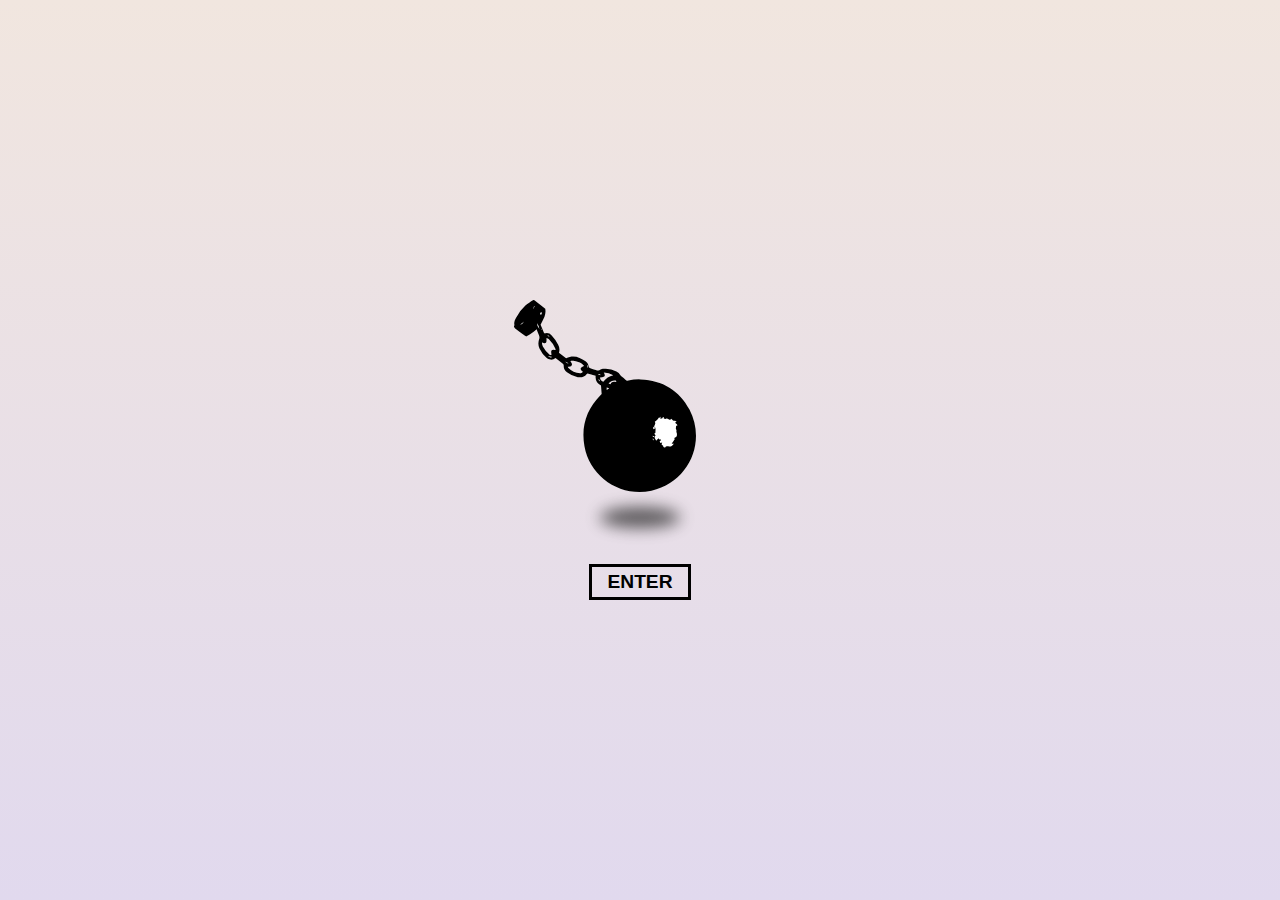
<file: index.html>
<!DOCTYPE html>
<html lang="en">
<head>
    <meta charset="UTF-8">
    <meta name="viewport" content="width=device-width, initial-scale=1.0">
    <link rel="stylesheet" href="./splash.css">
    <title>Conxform</title>
</head>
<body>
    <div id="splash" class="splash">
        <div class="chain-container">
            <img id="unbroken" src="./images/unbroken_2.svg" alt="An unbroken ball and chain">
            <img id="broken" style="display: none;" src="./images/broken_2_1.svg" alt="A broken ball and chain">
        </div>
        <img id="ball-shadow" src="./images/shadow.svg" alt="shadow">
        <button onclick="toggle()" id="button">Enter</button>
    </div>
    <script src="./splash.js"></script>
</body>
</html>
</file>
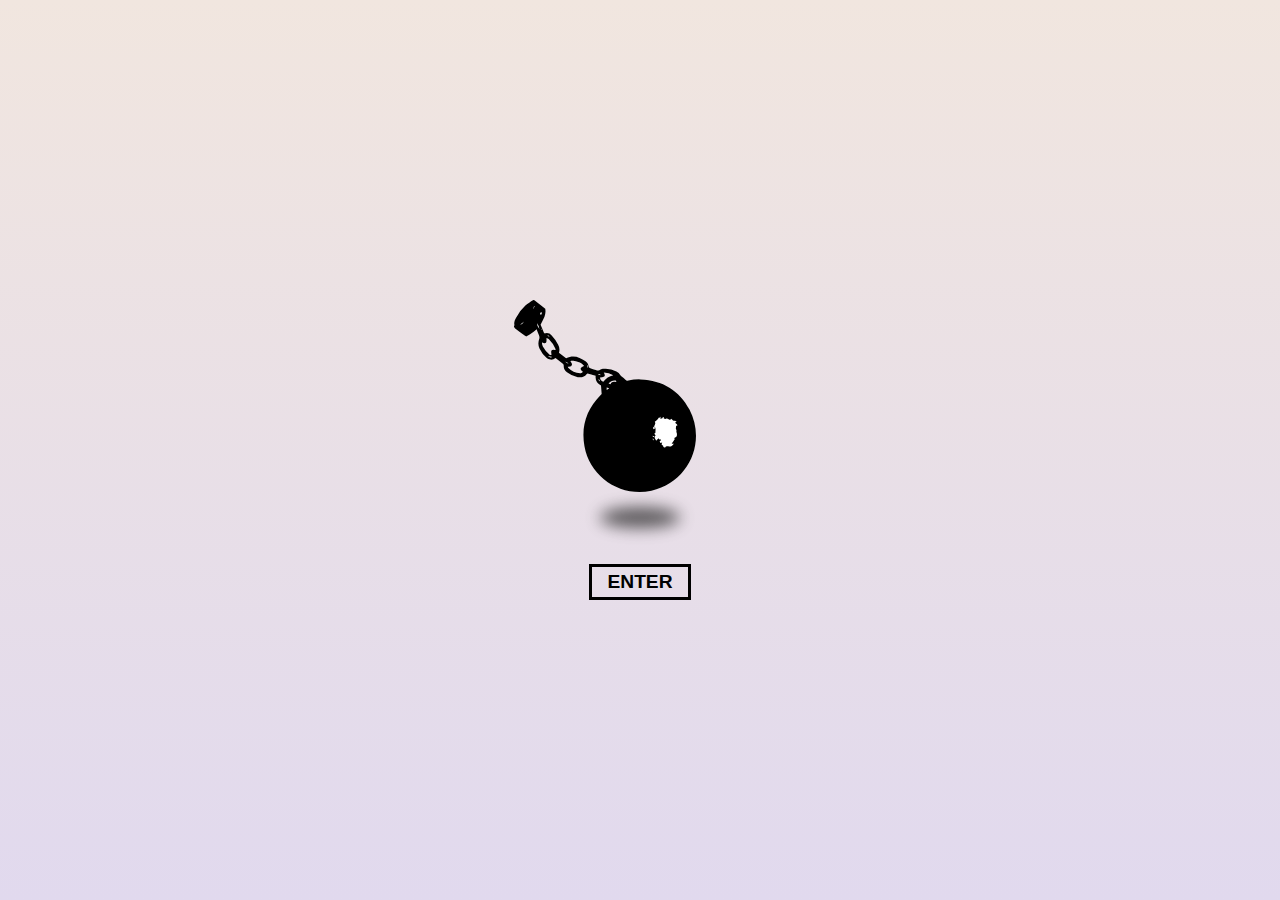
<file: code/splash.html>
<!DOCTYPE html>
<html lang="en">
<head>
    <meta charset="UTF-8">
    <meta name="viewport" content="width=device-width, initial-scale=1.0">
    <link rel="stylesheet" href="./splash.css">
    <title>Conxform</title>
</head>
<body>
    <div id="splash" class="splash">
        <div class="chain-container">
            <img id="unbroken" src="../images/unbroken_2.svg" alt="An unbroken ball and chain">
            <img id="broken" style="display: none;" src="../images/broken_2_1.svg" alt="A broken ball and chain">
        </div>
        <img id="ball-shadow" src="../images/shadow.svg" alt="shadow">
        <button onclick="toggle()" id="button">Enter</button>
    </div>
    <script src="./splash.js"></script>
</body>
</html>
</file>
<file: splash.css>
* {
    padding: 0;
    margin: 0;
    box-sizing: border-box;
}

body, html {height: 100%; }
div { height: 100%; }


#splash {
    background: rgb(225,217,238);
    background: linear-gradient(0deg, rgba(225,217,238,1) 0%, rgba(241,230,223,1) 100%);
    display: flex;
    justify-content: center;
    align-items: center;
    flex-direction: column;
}

.chain-container {
    display: flex;
    position: relative;
    margin-bottom: .7em;
    height: 12em;
}

#unbroken, #broken {
    position: absolute;
    z-index: 20;
}

#unbroken {
    height: 12em;
    right: -3.5em;
    animation: MoveUpDown 1.9s linear infinite;
    position: absolute;
}

@keyframes MoveUpDown {
    0%, 100% {
      bottom: 0;
    }
    50% {
      bottom: 10px;
    }
  }

#broken {
    height: 14em;
    right: -4em;
    bottom: .5em;
}

#ball-shadow {
    height: 1.8em;
    width: 5em;
    opacity: .7;
    filter: blur(.5em);
    margin-bottom: 2em;
    animation: Squeeze 1.9s linear infinite;
}

@keyframes squeeze {
    0%, 100% {
      bottom: 0;
    }
    50% {
      bottom: 10px;
    }
  }



button {
    display: block;
    outline: none;
    border: .2em solid black;
    padding: .2em .8em;
    background: none;
    font-size: 1.2em;
    text-transform: uppercase;
    font-weight: 800;
}

button:hover {
    background: black;
    color: white;
}
</file>
<file: code/splash.css>
* {
    padding: 0;
    margin: 0;
    box-sizing: border-box;
}

body, html {height: 100%; }
div { height: 100%; }


#splash {
    background: rgb(225,217,238);
    background: linear-gradient(0deg, rgba(225,217,238,1) 0%, rgba(241,230,223,1) 100%);
    display: flex;
    justify-content: center;
    align-items: center;
    flex-direction: column;
}

.chain-container {
    display: flex;
    position: relative;
    margin-bottom: .7em;
    height: 12em;
}

#unbroken, #broken {
    position: absolute;
    z-index: 20;
}

#unbroken {
    height: 12em;
    right: -3.5em;
    animation: MoveUpDown 1.9s linear infinite;
    position: absolute;
}

@keyframes MoveUpDown {
    0%, 100% {
      bottom: 0;
    }
    50% {
      bottom: 10px;
    }
  }

#broken {
    height: 14em;
    right: -4em;
    bottom: .5em;
}

#ball-shadow {
    height: 1.8em;
    width: 5em;
    opacity: .7;
    filter: blur(.5em);
    margin-bottom: 2em;
    animation: Squeeze 1.9s linear infinite;
}

@keyframes squeeze {
    0%, 100% {
      bottom: 0;
    }
    50% {
      bottom: 10px;
    }
  }



button {
    display: block;
    outline: none;
    border: .2em solid black;
    padding: .2em .8em;
    background: none;
    font-size: 1.2em;
    text-transform: uppercase;
    font-weight: 800;
}

button:hover {
    background: black;
    color: white;
}
</file>
